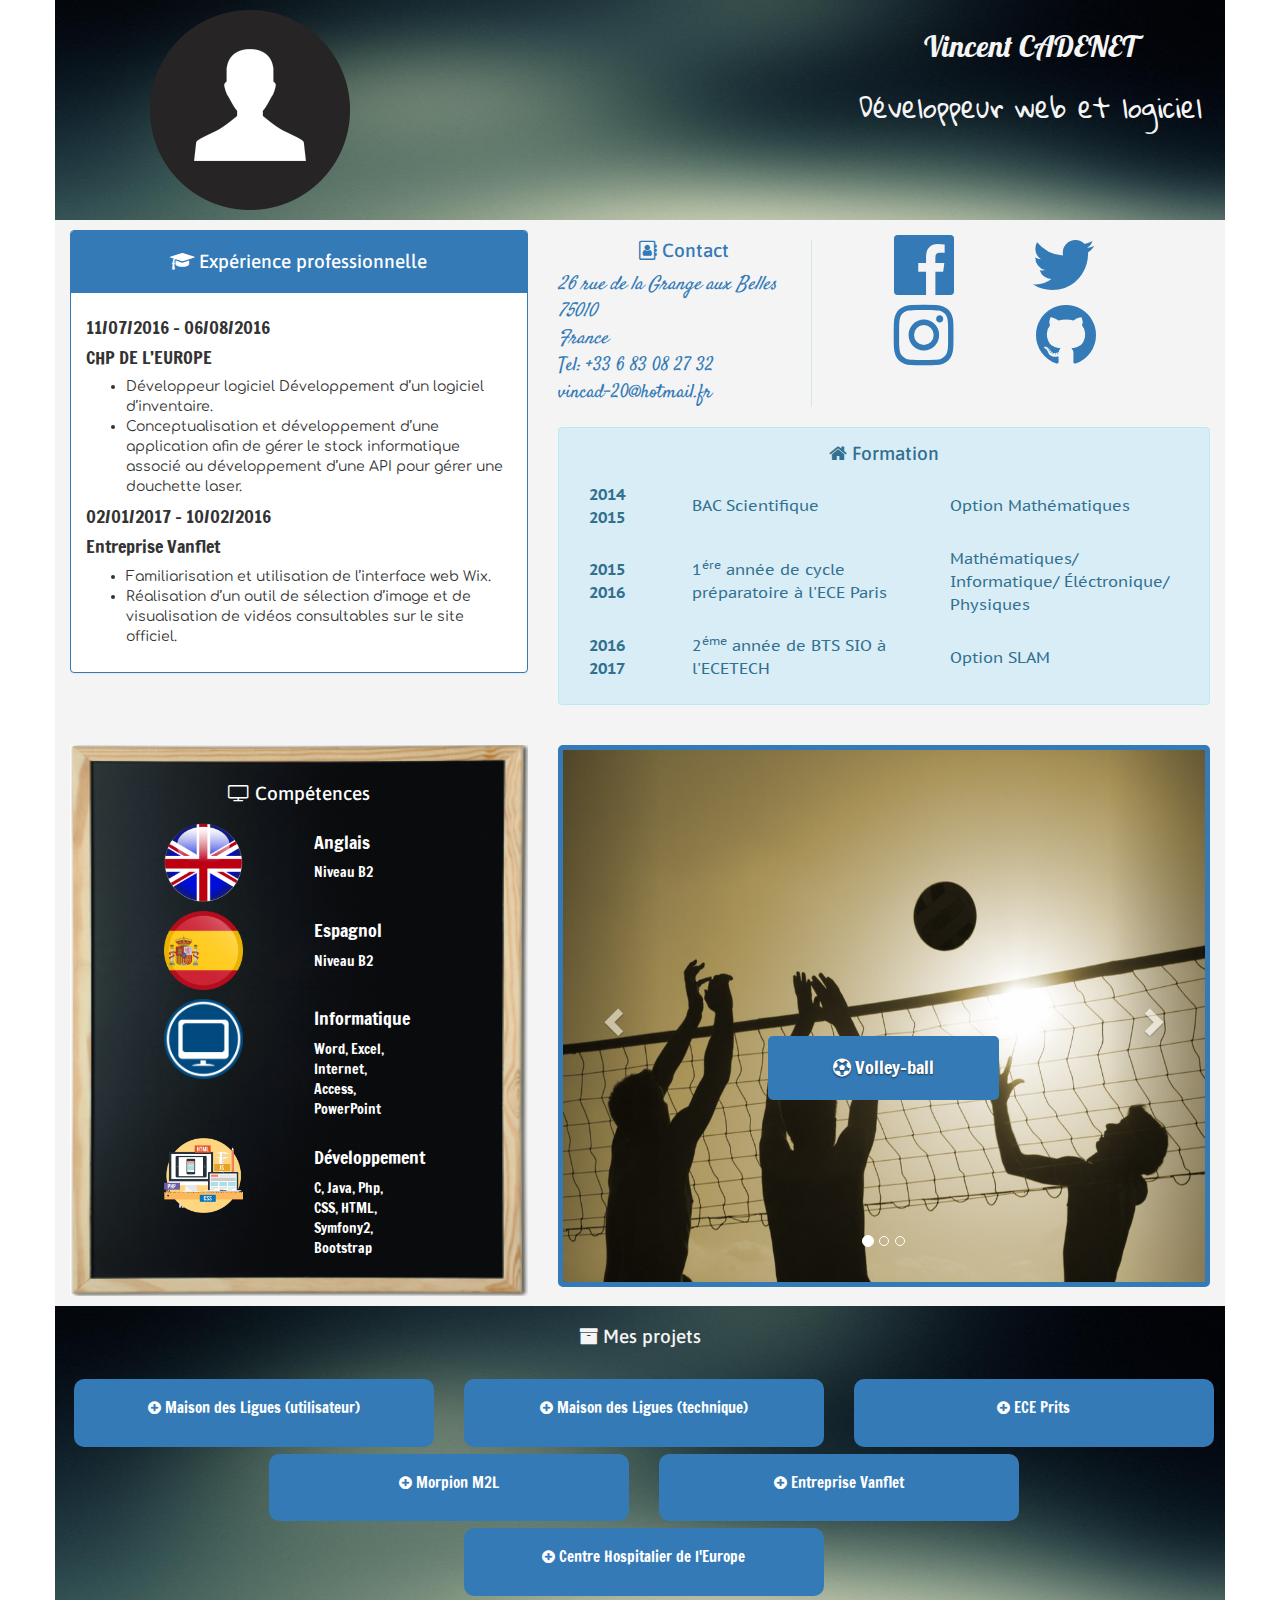
<file: index.html>
<!DOCTYPE html>
<html>
<head>

	<meta charset="utf-8" />
	<title>CADENET Vincent Bach DWM</title>
	<link href="https://maxcdn.bootstrapcdn.com/bootstrap/3.3.7/css/bootstrap.min.css" rel="stylesheet" integrity="sha384-BVYiiSIFeK1dGmJRAkycuHAHRg32OmUcww7on3RYdg4Va+PmSTsz/K68vbdEjh4u" crossorigin="anonymous">
	<link href="https://maxcdn.bootstrapcdn.com/font-awesome/4.7.0/css/font-awesome.min.css" rel="stylesheet" integrity="sha384-wvfXpqpZZVQGK6TAh5PVlGOfQNHSoD2xbE+QkPxCAFlNEevoEH3Sl0sibVcOQVnN" crossorigin="anonymous">
	<link href="https://fonts.googleapis.com/css?family=Asap|Comfortaa|EB+Garamond|Francois+One|Gloria+Hallelujah|Lobster|PT+Sans+Caption|Satisfy" rel="stylesheet">
	<script src="https://ajax.googleapis.com/ajax/libs/jquery/3.1.1/jquery.min.js"></script>
	<script src="https://maxcdn.bootstrapcdn.com/bootstrap/3.3.7/js/bootstrap.min.js"></script>
	<link rel="stylesheet" href="./Cv.css" />



</head>

<aside>
	<div class="container" id="haut">


		<div class="row paddingtime">

			<div class="col-xs-offset-4 col-xs-4 text-center col-sm-offset-0">
				<img src="./photos/profil.png" />
			</div>

			<div class="col-xs-offset-4 col-xs-4 text-center">
				<h1>Vincent CADENET</h1>
			</div>

			<div class="col-xs-offset-4 col-xs-4 text-center">
				<h3>Développeur web et logiciel</h3>
			</div>

		</div>

	</div>
</aside>

<body>
	<div class="container">

		<div class="row paddingtime">

			<div class="col-xs-12 col-md-5">

				<div class="panel panel-primary">
					<div class="panel-heading">
						<h4><i class="fa fa-graduation-cap" aria-hidden="true"></i> Expérience professionnelle</h4>
					</div>
					<div class="panel-body">
						<div>
							<h6>11/07/2016 – 06/08/2016</h6>
							<h6> CHP DE L’EUROPE</h6>  
							<ul>
								<li>Développeur logiciel Développement d’un logiciel d’inventaire.</li>
								<li>Conceptualisation et développement d’une application afin de gérer le stock informatique associé au développement d’une API pour gérer une douchette laser.</li>
							</ul>
						</div>

						<div>
							<h6>02/01/2017 – 10/02/2016</h6>
							<h6>Entreprise Vanflet</h6>
							<ul>
								<li>Familiarisation et utilisation de l’interface web Wix.</li>
								<li>Réalisation d’un outil de sélection d’image et de visualisation de vidéos consultables sur le site officiel.</li>
							</ul>
						</div>
					</div>
				</div>
			</div>




			<div class="col-xs-12 col-md-7">

				<div class="row">
					<div class="col-xs-5 col-md-5">
						

						
						<address id="adresse">

							<h4><i class="fa fa-address-book-o" aria-hidden="true"></i> Contact</h4>

							<a href="https://www.google.fr/maps/place/26+Rue+de+la+Grange+aux+Belles,+75010+Paris/@48.8765968,2.366989,17z/data=!3m1!4b1!4m5!3m4!1s0x47e66ddff168c327:0xdd00814998b706e2!8m2!3d48.8765933!4d2.3691777"><i>
								26 rue de la Grange aux Belles<br>
								75010 <br>
								France <br>
							</i></a>
							<a href="tel:+33683082732">Tel: +33 6 83 08 27 32 </a> <br>
							<a href="mailto:vincad-20@hotmail.fr">vincad-20@hotmail.fr</a>

						</address>
					</div>

					<div class="col-xs-5 col-md-5">
						<div class="row">

							<div class="col-xs-6 icosoc" >
								<a href="https://www.facebook.com/">
									<i class="fa fa-facebook-official fa-5x" aria-hidden="true"></i>
								</a>
							</div>

							<div class="col-xs-6 icosoc">
								<a href="https://www.twitter.com/">
									<i class="fa fa-twitter fa-5x" aria-hidden="true"></i>
								</a>
							</div>

							<div class="col-xs-6 icosoc">
								<a href="https://www.instagram.com/">
									<i class="fa fa-instagram fa-5x" aria-hidden="true"></i>
								</a>
							</div>

							<div class="col-xs-6 icosoc">
								<a href="https://www.github.com/">
									<i class="fa fa-github fa-5x" aria-hidden="true"></i>
								</a>
							</div>

						</div>
					</div>
				</div>






				<div class="alert alert-info" role="alert">
					<div>
						<h4><i class="fa fa-home" aria-hidden="true"></i> Formation</h4>
					</div>

					<table class="table-hover table-responsive">

						<tr>
							<th class="col-md-2">2014 2015</th>
							<td class="col-md-5">
								BAC Scientifique
							</td>
							<td class="col-md-5">
								Option Mathématiques
							</td>
						</tr>

						<tr>
							<th class="col-md-2">2015 2016</th>
							<td class="col-md-5">
								1<sup>ére</sup> année de cycle préparatoire à l'ECE Paris
							</td>
							<td class="col-md-5">
								Mathématiques/ Informatique/ Éléctronique/ Physiques
							</td>
						</tr>

						<tr>
							<th class="col-md-2">2016 2017</th>
							<td class="col-md-5">
								2<sup>éme</sup>	année de BTS SIO à l'ECETECH
							</td>
							<td class="col-md-5">
								Option SLAM
							</td>
						</tr>

					</table>





				</div>
			</div>
		</div>

		<div class="row paddingtime">
			<div class="col-xs-12 col-md-5">
				<div id="comp">

					<div class="row comp1">

						<div class="col-xs-12 text-center textcomp">
							<h4><i class="fa fa-television" aria-hidden="true"></i> Compétences</h4>
						</div>

					</div>

					<div class="row comp1">

						<div class="col-xs-4 col-xs-offset-1 text-right">
							<img class="imgcomp" src="./photos/anglais.png" >
						</div>
						<div class="col-xs-5 col-xs-offset-1 textcomp text-left">
							<h6>Anglais</h6>
							<p>Niveau B2</p>
						</div>

					</div>

					<div class="row comp1">

						<div class="col-xs-4 col-xs-offset-1 text-right">
							<img class="imgcomp" src="./photos/espagne.png" >
						</div>
						<div class="col-xs-5 col-xs-offset-1 textcomp">
							<h6>Espagnol</h6>
							<p>Niveau B2</p>
						</div>

					</div>

					<div class="row comp1">

						<div class="col-xs-4 col-xs-offset-1 text-right">
							<img class="imgcomp" src="./photos/informatique.png" >
						</div>
						<div class="col-xs-3 col-xs-offset-1 textcomp">
							<h6>Informatique</h6>
							<p>Word, Excel, Internet, Access, PowerPoint</p>
						</div>

					</div>

					<div class="row comp1">

						<div class="col-xs-4 col-xs-offset-1 text-right">
							<img class="imgcomp" src="./photos/dev.png" >
						</div>
						<div class="col-xs-3 col-xs-offset-1 textcomp">
							<h6>Développement</h6>
							<p>C, Java, Php, CSS, HTML, Symfony2, Bootstrap</p>
						</div>



					</div>
				</div>




			</div>




			<div class="col-xs-12 col-md-7 text-center margintime">

				<div id="Carousel" class="carousel slide" data-ride="carousel">
					<!-- Indicators -->
					<ol class="carousel-indicators">
						<li data-target="#Carousel" data-slide-to="0" class="active"></li>
						<li data-target="#Carousel" data-slide-to="1"></li>
						<li data-target="#Carousel" data-slide-to="2"></li>
					</ol>

					<!-- Wrapper for slides -->
					<div class="carousel-inner" role="listbox">   
						<div class="item active">
							<img src="./photos/volleyball.jpg" alt="Volley">
							<div class="carousel-caption">
								<p class="carousel-text">
									<i class="fa fa-futbol-o" aria-hidden="true"></i> Volley-ball
								</p>
							</div>
						</div>
						<div class="item">
							<img src="./photos/piano.jpg" alt="Piano">
							<div class="carousel-caption">
								<p class="carousel-text">
									<i class="fa fa-music" aria-hidden="true"></i> Piano
								</p>
							</div>
						</div>
						<div class="item">
							<img src="./photos/golf.jpg" alt="Golf">
							<div class="carousel-caption">
								<p class="carousel-text">
									<i class="fa fa-dot-circle-o" aria-hidden="true"></i> Golf
								</p>
							</div>
						</div>
					</div>

					<!-- Left and right controls -->
					<a class="left carousel-control" href="#Carousel" role="button" data-slide="prev">
						<span class="glyphicon glyphicon-chevron-left" aria-hidden="true"></span>
						<span class="sr-only">Avant..</span>
					</a>
					<a class="right carousel-control" href="#Carousel" role="button" data-slide="next">
						<span class="glyphicon glyphicon-chevron-right" aria-hidden="true"></span>
						<span class="sr-only">Aprés..</span>
					</a>
				</div>

			</div>

		</div>


		<div class="row paddingtime" id="bas">


			<div class="col-xs-12 text-center">
				<h4><i class="fa fa-archive" aria-hidden="true"></i> Mes projets </h4>
			</div>

			<br>
			<br>
			<br>

			<div class="dispo col-xs-5 col-sm-4 col-md-4 col-md-offset-4 col-lg-offset-0 col-lg-4">
				<div class="taille-dispo">
					<p><i class="fa fa-plus-circle" aria-hidden="true"></i> <a href="https://presentationproblog.files.wordpress.com/2016/12/documentation-utilisateur.pdf"> Maison des Ligues (utilisateur)</a></p>
				</div>
			</div>

			<div class="dispo col-xs-5 col-xs-offset-2 col-sm-offset-0 col-sm-4 col-md-offset-2 col-md-4 col-lg-offset-0 col-lg-4">
				<div class="taille-dispo">
					<p><i class="fa fa-plus-circle" aria-hidden="true"></i> <a href="https://presentationproblog.files.wordpress.com/2016/12/documentation-technique.pdf"> Maison des Ligues (technique)</a></p>
				</div>
			</div>

			<div class="dispo col-xs-5 col-sm-4 col-md-4 col-lg-4">
				<div class="taille-dispo">
					<p><i class="fa fa-plus-circle" aria-hidden="true"></i> <a href="https://presentationproblog.files.wordpress.com/2016/12/rapport-projet.pdf"> ECE Prits </a></p>
				</div>
			</div>

			<div class="dispo col-xs-5 col-xs-offset-2 col-sm-offset-0 col-sm-4 col-md-offset-0 col-md-4 col-lg-offset-2 col-lg-4">
				<div class="taille-dispo">
					<p><i class="fa fa-plus-circle" aria-hidden="true"></i> <a href="https://presentationproblog.files.wordpress.com/2016/12/jquerymorpion1.pdf"> Morpion M2L</a> </p>
				</div>
			</div>

			<div class="dispo col-xs-5 col-sm-4 col-md-4 col-lg-4 ">
				<div class="taille-dispo">
					<p><i class="fa fa-plus-circle" aria-hidden="true"></i> <a href="https://presentationproblog.files.wordpress.com/2016/12/fiche-activitc3a9-professionnelle-2sd-stage-bts-sio.pdf"> Entreprise Vanflet</a></p>
				</div>
			</div>

			<div class="dispo col-xs-5 col-xs-offset-2 col-sm-offset-0 col-sm-4 col-md-offset-0 col-md-4 col-lg-offset-4 col-lg-4">
				<div class="taille-dispo">
					<p><i class="fa fa-plus-circle" aria-hidden="true"></i> <a href="https://presentationproblog.files.wordpress.com/2016/12/inventaire-stage-2016.pdf"> Centre Hospitalier de l'Europe</a></p>
				</div>
			</div>


		</div>
		






	</div>

</body>

<script type="text/javascript">
  // Mon code Javascript
  $('.carousel').carousel({
  	interval: 5000
  })</script>


 </html>
</file>
<file: Cv.css>
h1{font-family: 'Lobster', cursive;}
  	h3{font-family: 'Gloria Hallelujah', cursive;}
  	h4{font-family: 'Asap', sans-serif;text-align: center;}
  	h6{font-family: 'Francois One', sans-serif;}
  	th,td{font-family: 'PT Sans Caption', sans-serif; padding-top: 1.5%;padding-bottom:1.5%; }
  	li,ul{font-family: 'Comfortaa', cursive;}
  	address{font-family: 'Satisfy', cursive;}
  	p{font-family: 'Francois One', sans-serif;}

  	#haut , #bas{
  		background-image:url(./photos/monimg.jpg);
  		background-size: 100% 100%;
  		color: whitesmoke;
  		text-align: center;
  	}

  	body .container{
  		background-color: rgba(150,150,160,0.1);
  		background-size: 100% 100%;
  	}



  	.paddingtime{
  		padding-top: 10px;
  		padding-bottom: 10px;	
  	}


  	.table-hover tbody tr:hover td, .table-hover tbody tr:hover th
  	{
  		background-color: #BBD2E1;
  	}

  	aside img
  	{
  		max-width:100%;
  		height:auto;
  	}

  	#adresse
  	{
  		border-right: 1px solid rgba(210,230,240,1);
  		color:rgba(51,122,183,1);
  	}

  	#adresse a:hover
  	{
  		color: #BBD2E1;
  		text-shadow: 2px 2px color:rgba(51,122,183,1);
  	}

  	.icosoc
  	{
  		text-align: right;
  		color: rgba(51,122,183,1);
  	}

  	.imgcomp
  	{
  		width: 60%;
  		height: 60%;
  		transition: 0.8s;
  	}

  	.comp1
  	{
  		padding-top:1% ;
  		padding-bottom:1% ;
  	}

  	.textcomp h4, .textcomp h6, .textcomp p
  	{
  		color: white;
  	}

  	.imgcomp:hover
  	{
  		-webkit-filter: sepia(100%); 
  		transition: 1.2s;
  	}

  	#comp
  	{
  		background-image:url(./photos/ardoise.png);
  		background-position: center center;
  		background-size: 100% 100%;
  		padding-top:5%;
  		padding-bottom:5%;
  	}

  	.carousel
  	{
  		border-style: solid;
  		border-width: 5px;
  		border-color: rgba(51,122,183,1);
  		border-radius: 5px;
  	}

  	.item {
  		border-radius: 5px;
  	}

  	.item img {
  		height: 100%!important;
  		width: 100%;
  	}

  	.carousel-caption 
  	{
  		top: 50%;
  		text-align: center;
  	}

  	.carousel-text
  	{
  		color: white;
  		margin: 0% 20% 0% 20%;
  		padding: 5% 0% 5% 0%;
  		border-radius: 5px;
  		background-color:  rgba(51,122,183,1);
  	}

  	.taille-dispo
  	{
  		background-color: rgba(51,122,183,1);
  		width: 100%;    
      height: 100%;
  		border-radius: 10px;
  		padding: 5% 1% 5% 1%;
  		margin: 1% 1% 1% 1%;
     	}

  	.dispo div p, .dispo div p a
  	{
  		text-align: center;
  		color: white;
  	}

  	@media (max-width: 768px){
      
  		h1{ font-size: 20px; }
  		h3{ font-size: 17px; }
  		h4{ font-size: 13px;}
  		h6{ font-size: 12px; }
  		th{ font-size: 13px; }
  		td{ font-size: 13px; }
  		li{font-size: 11px;}
  		ul{font-size: 11px;}6  		address{font-size:16px;}
  		.carousel-text{font-size: 12px;}

  		.dispo div p, .dispo div p a{font-size:12px;padding: 0% 2% 1% 2%;}
  		.item {height: 27em;}
  		.margintime{margin-top: 10px;}
  	}

  	@media (max-width: 992px){
  		h1{ font-size: 23px;}
  		h3{ font-size: 20px;}
  		h4{ font-size: 15px;}
  		h6{ font-size: 14px;}
  		th{ font-size: 14px;}
  		td{ font-size: 14px;}
  		li{font-size: 12px;}
  		ul{font-size: 12px;}
  		address{font-size: 17px;}
  		.carousel-text{font-size: 14px;}

  		.dispo div p, .dispo div p a{font-size:13px;}
  		.item{height: 30em;}
  		.margintime{margin-top: 10px;}
  	}

  	@media (max-width: 1200px){
  		h1{ font-size: 27px;}
  		h3{ font-size: 23px;}
  		h4{ font-size: 17px;}
  		h6{ font-size: 16px;}
  		th{ font-size: 15px;}
  		td{ font-size: 15px;}
  		li{font-size: 13px;}
  		ul{font-size: 13px;}
  		.carousel-text{font-size: 16px;}
  		address{font-size: 18px;}

  		.dispo div p, .dispo div p a{font-size:14px;}
  		.item {height:  35em;}
  	}

  	@media (min-width: 1200px){
  		h1{ font-size: 30px;}
  		h3{ font-size: 27px;}
  		h4{ font-size: 19px;}
  		h6{ font-size: 18px;}
  		th{ font-size: 16px;}
  		td{ font-size: 16px;}
  		li{font-size: 14px;}
  		ul{font-size: 14px;}
  		.carousel-text{font-size: 18px;}
  		address{font-size: 19px;}

  		.dispo div p, .dispo div p a{font-size:15px;}
  		.item {height:38em;}
  	}
</file>
